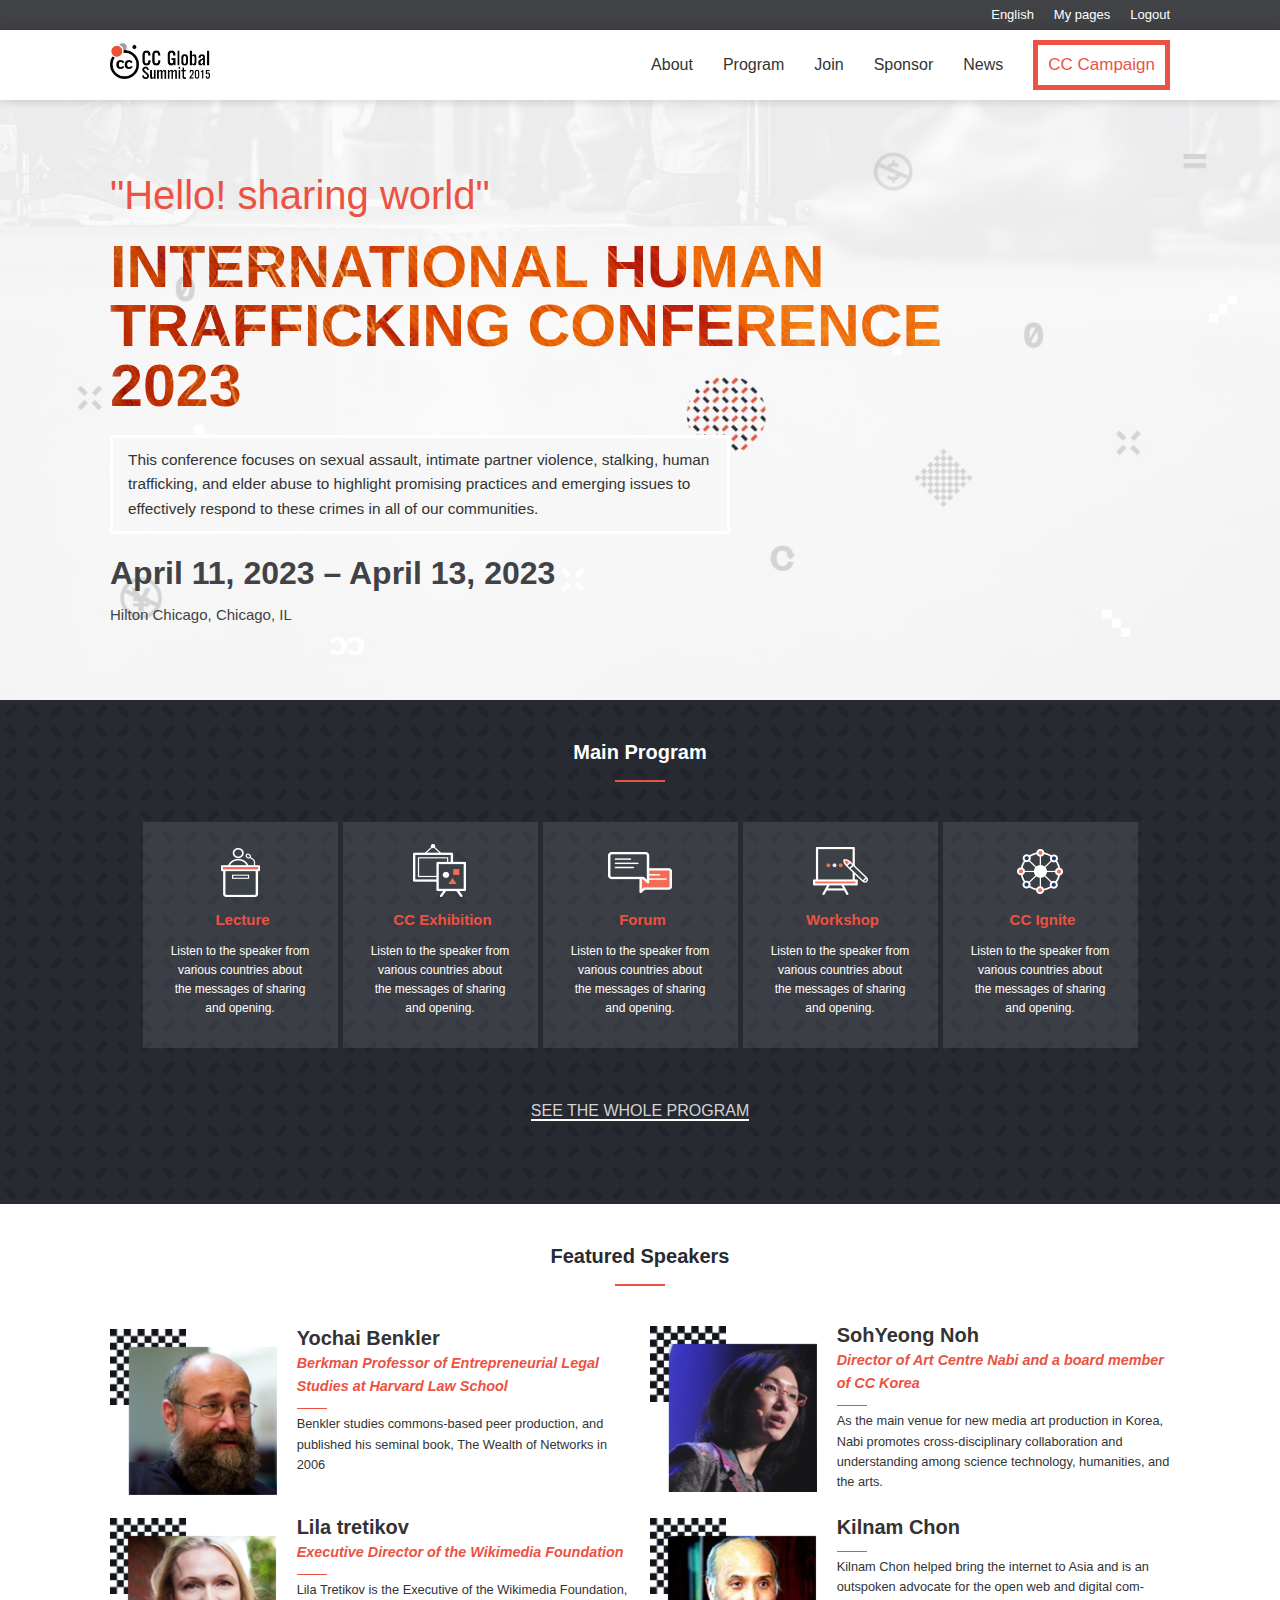
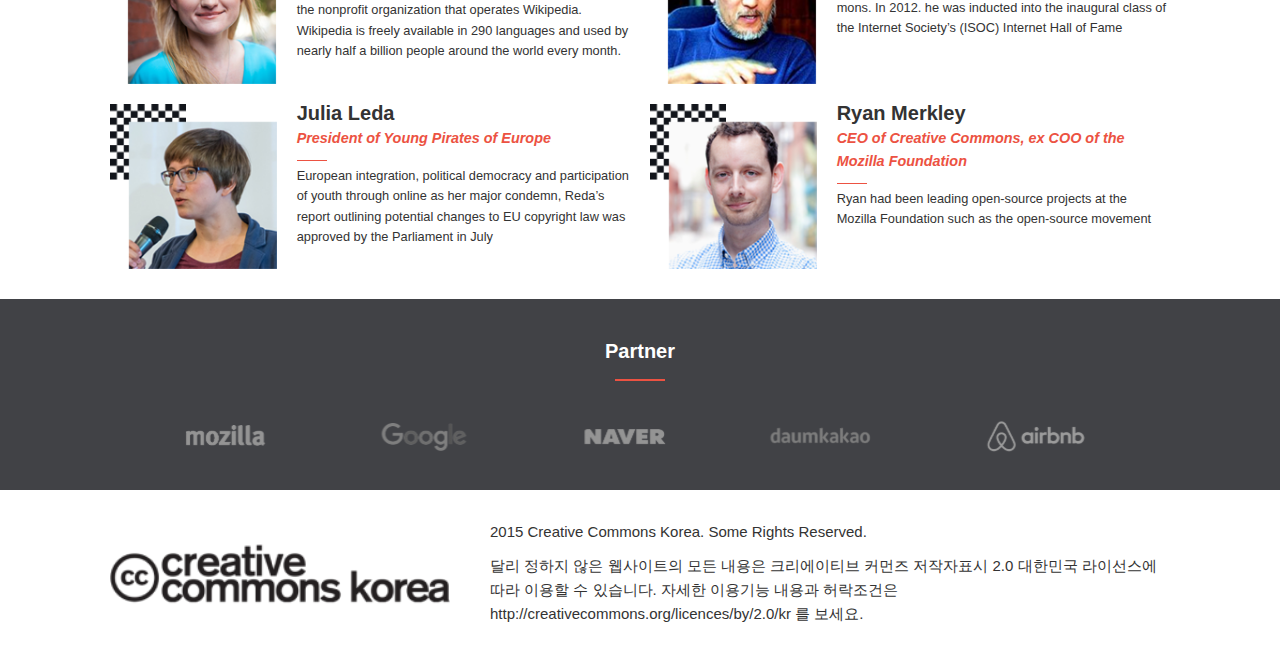
<file: index.html>
<!DOCTYPE html>
<html lang="en">

<head>
  <meta charset="UTF-8">
  <meta http-equiv="X-UA-Compatible" content="IE=edge">
  <meta name="viewport" content="width=device-width, initial-scale=1.0">
  <link rel="shortcut icon" href="assets/images/favicon.ico">
  <link rel="stylesheet" href="https://cdnjs.cloudflare.com/ajax/libs/font-awesome/5.15.1/css/all.min.css"
    integrity="sha512-+4zCK9k+qNFUR5X+cKL9EIR+ZOhtIloNl9GIKS57V1MyNsYpYcUrUeQc9vNfzsWfV28IaLL3i96P9sdNyeRssA=="
    crossorigin="anonymous" />
  <link rel="stylesheet" href="assets/css/utilities.css">
  <link rel="stylesheet" href="assets/css/style.css">
  <title>Home | Creative Commons Global Summit 2015</title>
</head>

<body>
  <header>
    <!-- navbar-top -->
    <section class="navbar-top">
      <div class="container flex">
        <a href="#"><i class="fab fa-facebook-f"></i></a>
        <a href="#"><i class="fab fa-twitter"></i></a>
        <a href="#">English</a>
        <a href="#">My pages</a>
        <a href="#">Logout</a>
      </div>
    </section>
    <!-- navbar -->
    <nav class="navbar">
      <div class="container">
        <div class="logo">
          <a href="index.html">
            <img src="assets/images/logo.svg" alt="logo">
          </a>
        </div>
        <ul class="navbar-link flex">
          <li><a href="about.html">About</a></li>
          <li><a href="#">Program</a></li>
          <li><a href="#">Join</a></li>
          <li><a href="#">Sponsor</a></li>
          <li><a href="#">News</a></li>
          <button class="btn btn-outline">CC Campaign</button>
        </ul>
        <i class="open fa fa-bars"></i>
        <ul class="navbar-mobile">
          <i class="close fas fa-times"></i>
          <li><a href="index.html">Home</a></li>
          <li><a href="about.html">About</a></li>
          <li><a href="#">Program</a></li>
          <li><a href="#">Join</a></li>
          <li><a href="#">Sponsor</a></li>
          <li><a href="#">News</a></li>
          <button class="btn btn-outline">CC Campaign</button>
        </ul>
      </div>
    </nav>

    <!-- showcase -->
    <section class="showcase">
      <div class="container">
        <div class="showcase-text">
          <h3>"Hello! sharing world"</h3>
          <h1 class="title">International Human <br> Trafficking Conference <br> 2023</h1>
          <div class="showcase-card ">
            <p>This conference focuses on sexual assault, intimate partner violence, stalking, human trafficking, and elder abuse to highlight promising practices and emerging issues to effectively respond to these crimes in all of our communities.</p>
          </div>
          <h2>April 11, 2023 – April 13, 2023</h2>
          <p class="showcase-p">Hilton Chicago, Chicago, IL</p>
        </div>
      </div>
    </section>
  </header>
  <main class="main">
    <section class="program">
      <h2 class="title-main white">Main Program</h2>
      <div class="container">
        <div class="program-card flex">
          <div class="program-img">
            <img src="assets/images/program_icon_01.png" alt="program-icon Lecture">
          </div>
          <h3 class="primary">Lecture</h3>
          <p class="white">Listen to the speaker from various countries about the messages of sharing and opening.</p>
        </div>
        <div class="program-card flex">
          <div class="program-img">
            <img src="assets/images/program_icon_02.png" alt="program-icon Lecture">
          </div>
          <h3 class="primary">CC Exhibition</h3>
          <p class="white">Listen to the speaker from various countries about the messages of sharing and opening.</p>
        </div>
        <div class="program-card flex">
          <div class="program-img">
            <img src="assets/images/program_icon_03.png" alt="program-icon Lecture">
          </div>
          <h3 class="primary">Forum</h3>
          <p class="white">Listen to the speaker from various countries about the messages of sharing and opening.</p>
        </div>
        <div class="program-card flex">
          <div class="program-img">
            <img src="assets/images/program_icon_04.png" alt="program-icon Lecture">
          </div>
          <h3 class="primary">Workshop</h3>
          <p class="white">Listen to the speaker from various countries about the messages of sharing and opening.</p>
        </div>
        <div class="program-card flex">
          <div class="program-img">
            <img src="assets/images/program_icon_05.png" alt="program-icon Lecture">
          </div>
          <h3 class="primary">CC Ignite</h3>
          <p class="white">Listen to the speaker from various countries about the messages of sharing and opening.</p>
        </div>
      </div>
      <div class="mobile-cc">
        <a href="#">Join CC Global Summit 2015</a>
      </div>
      <div class="program-dl">
        <a href="#">SEE THE WHOLE PROGRAM</a>
      </div>
    </section>

    <section class="speaker">
      <h2 class="title-main dark">Featured Speakers</h2>
      <div id="speakers" class="container grid">
        
      </div>
      <div id="speaki" class="container grid">

      </div>
      <div id="speak" class="container grid">

      </div>
    </section>

    <section class="partner none">
      <h2 class="title-main white">Partner</h2>
      <div class="container">
        <div class="card-img">
          <img src="assets/images/mozilla.svg" alt="mozilla">
        </div>
        <div class="card-img">
          <img src="assets/images/google.svg" alt="google">
        </div>
        <div class="card-img">
          <img src="assets/images/naver.svg" alt="naver">
        </div>
        <div class="card-img">
          <img src="assets/images/daumkakao.svg" alt="daumkakao">
        </div>
        <div class="card-img">
          <img src="assets/images/airbnb.svg" alt="airbnb">
        </div>
    </section>
  </main>

  <!-- Footer -->
  <footer class="footer none">
    <div class="container grid">
      <img src="assets/images/cck-logo1.png" alt="creative common korea">
      <div class="div">
        <p>2015 Creative Commons Korea. Some Rights Reserved.</p>
      <p>달리 정하지 않은 웹사이트의 모든 내용은 크리에이티브 커먼즈 저작자표시 2.0 대한민국 라이선스에 따라 이용할 수 있습니다. 자세한 이용기능 내용과 허락조건은 http://creativecommons.org/licences/by/2.0/kr 를 보세요.</p>
      </div>
    </div>
  </footer>

  <script src="assets/js/script.js"></script>
  <script src="assets/js/display_speakers.js"></script>
</body>

</html>
</file>
<file: assets/css/utilities.css>
.container {
  max-width: 1100px;
  margin: 0 auto;
  overflow: auto;
  padding: 0 20px;
}

.card {
  background-color: #fff;
  border-radius: 24px;
  box-shadow: 0 3px 10px rgba(0, 0, 0, 0.2);
  padding: 20px;
  margin: 10px;
}

.btn {
  display: inline-block;
  padding: 10px 10px;
  cursor: pointer;
  background: var(--primary-color);
  color: #fff;
  border: none;
}

.btn:hover {
  transform: scale(0.9);
}

.btn-hover:hover {
  background: #6070ff;
  color: #fff;
}

.btn-hover-2:hover {
  border: 1px solid #fff;
  background: #6070ff;
  color: #fff;
}

.btn-pressed:active {
  background: #2230d2;
  color: #fff;
}

.btn-outline {
  background-color: transparent;
  border: 5px solid var(--primary-color);
  color: var(--primary-color);
  font-weight: 500;
  font-size: 17px;
}

.btn-disable:disabled {
  border: 1px solid#5E6C84;
  background: transparent;
  color: #5e6c84;
}

.btn-default {
  background-color: #fff;
  color: var(--primary-color);
  font-weight: 500;
  font-size: 17px;
}

/* text */
.title-main {
  font-size: 20px;
  font-weight: 600;
  text-align: center;
  padding-bottom: 30px;
}

.title-main::after {
  content: "";
  display: flex;
  padding: 8px 0;
  margin: 0 auto;
  border-bottom: 2px solid var(--primary-color);
  width: 50px;
}

.flex {
  display: flex;
  justify-content: center;
  align-items: center;
  height: 100%;
}

.grid {
  display: grid;
  grid-template-columns: repeat(2, 1fr);
  gap: 20px;
  justify-content: center;
  align-items: center;
  height: 100%;
  overflow: hidden;
}

/* color */
.primary {
  color: var(--primary-color);
}

.white {
  color: #fff;
}

.dark {
  color: var(--dark-color);
}

.gray {
  color: var(--gray-color);
}
</file>
<file: assets/css/style.css>
:root {
  --primary-color: #ec5242;
  --dark-color: #272a31;
  --light-color: #d3d3d3;
  --lighter-color: #f7f7f7;
  --gray-color: #414246;
}

* {
  box-sizing: border-box;
  padding: 0;
  margin: 0;
}

body {
  font-family: "Lato", sans-serif;
  color: #333;
  line-height: 1.6;
  background: #fff;
}

ul {
  list-style-type: none;
}

a {
  text-decoration: none;
  color: #333;
}

h1,
h2 {
  font-weight: 300;
  line-height: 1.2;
  margin: 10px 0;
}

p {
  margin: 10px 0;
}

img {
  width: 100%;
}

.navbar-top {
  display: none;
}

.logo {
  display: none;
}

.navbar {
  height: 50px;
  position: fixed;
  z-index: 1;
  width: 100%;
}

.navbar .container {
  display: flex;
  align-items: center;
  height: 100%;
  justify-content: start;
}

.navbar .navbar-link {
  display: none;
}

.navbar .open {
  font-size: 30px;
  opacity: 1;
}

.navbar .close {
  font-size: 30px;
  color: var(--light-color);
  align-self: end;
}

.navbar .navbar-mobile {
  display: none;
  flex-direction: column;
  position: fixed;
  gap: 30px;
  top: 0;
  left: 0;
  bottom: 0;
  right: 0;
  background: var(--gray-color);
  z-index: 20;
  width: 80%;
  padding: 40px;
  transition: 0.5s;
}

.navbar .navbar-mobile a {
  color: var(--light-color);
  font-size: 20px;
}

/* showcase */
.showcase {
  background: url("../images/mobile-home-bg.png");
  background-repeat: no-repeat;
  background-position: center 0;
  background-size: cover;
  height: 550px;
}

.showcase .container {
  display: flex;
  justify-content: start;
  align-items: center;
  height: 100%;
}

.showcase .showcase-text h3 {
  font-size: 20px;
  font-weight: 400;
  color: var(--primary-color);
  margin: 0;
}

.showcase .title {
  text-transform: uppercase;
  color: transparent;
  font-size: 1.7rem;
  font-weight: 900;
  line-height: 1;
  background-clip: text;
  -webkit-background-clip: text;
  background-image: url("../images/orangebg.jpg");
}

.showcase .showcase-card {
  border: 3px solid #fff;
  background: var(--lighter-color);
  color: var(--grey-color);
  font-weight: 400;
  padding: 0 15px;
  font-size: 14px;
  margin: 20px 0;
  max-width: 620px;
}

.showcase h2 {
  font-size: 23px;
  font-weight: 900;
  color: var(--gray-color);
}

.showcase .showcase-p {
  font-size: 15px;
  font-weight: 500;
  color: var(--gray-color);
}

/* About showcase */
.abt-showcase {
  background: url("../images/mobile-home-bg.png");
  background-repeat: no-repeat;
  background-position: center 0;
  background-size: cover;
  height: 550px;
}

.abt-showcase .container {
  display: flex;
  justify-content: start;
  align-items: center;
  text-align: center;
  height: 100%;
}

.abt-showcase .abt-showcase-text h3 {
  font-size: 25px;
  font-weight: 400;
  color: var(--primary-color);
  margin: 0;
}

.abt-showcase .title {
  color: var(--primary-color);
  font-size: 1.5rem;
  font-weight: 900;
}

.abt-showcase .showcase-card {
  border: 3px solid var(--lighter-color);
  background: #fff;
  color: var(--grey-color);
  font-weight: 400;
  padding: 0 15px;
  font-size: 14px;
  margin: 20px 0;
  max-width: 620px;
  box-shadow: 0 0 10px 0 rgba(0, 0, 0, 0.2);
}

.abt-showcase .showcase-p {
  font-size: 13px;
  font-weight: 500;
  color: var(--gray-color);
  line-height: 2;
}

.abt-showcase .mobile-cc a {
  color: var(--gray-color);
  text-decoration: underline;
  text-align: center;
  margin: 30px 0;
  border-bottom: 2px solid #fff;
}

/* about creative */
.creative {
  padding: 40px 0;
  text-align: center;
  border-bottom: 3px solid var(--lighter-color);
}

.creative .title-main {
  padding: 0 70px;
}

.creative p {
  margin: 30px 0;
  color: var(--gray-color);
  font-weight: 500;
}

.creative .img {
  padding: 20px 60px;
  border: 3px solid var(--lighter-color);
}

/* about ccpasr */
.pastcc {
  padding: 40px 0;
  text-align: center;
  border-bottom: 3px solid var(--lighter-color);
}

.pastcc .title-main {
  padding: 0 70px;
}

.pastcc .lead {
  margin: 30px 0;
  color: var(--gray-color);
  font-weight: 500;
}

.pastcc .flex {
  gap: 10px;
  flex-direction: column;
}

.pastcc .img-list {
  position: relative;
  margin: 0 auto;
}

.pastcc .img-list .content {
  display: flex;
  flex-direction: column;
  justify-content: center;
  align-items: center;
  height: 100%;
  position: absolute;
  bottom: 0;
  background: rgb(236, 82, 66);
  background: rgba(188, 79, 59, 0.8);
  color: #f1f1f1;
  width: 100%;
}

.pastcc .content h3 {
  font-size: 30px;
  font-weight: 700;
}

.footer p {
  font-weight: 700;
  font-size: 10px;
}

.pastcc .content p {
  font-weight: 700;
}

/* program */
.program {
  background-color: var(--dark-color);
  background-image: url("../images/pattern_bg.png");
  margin: 0;
  padding: 30px 0;
}

.program .container {
  display: flex;
  flex-direction: column;
  gap: 5px;
}

.program .program-card {
  flex-direction: row;
  justify-content: space-between;
  align-items: center;
  text-align: left;
  background: rgba(211, 211, 211, 0.12);
}

.program .program-card h3 {
  font-weight: 700;
  font-size: 15px;
  width: 190px;
  align-self: center;
  margin-left: 5px;
}

.program .program-card p {
  font-weight: 500;
  font-size: 12px;
  padding: 0;
}

.program .program-dl {
  display: none;
}

.program .mobile-cc {
  display: block;
  background: var(--primary-color);
  text-align: center;
  margin: auto;
  margin-top: 35px;
  padding: 20px;
  max-width: 80%;
}

.program .mobile-cc a {
  color: var(--light-color);
  text-align: center;
}

/* Speaker */
.speaker {
  padding: 30px 0;
}

.speaker .grid {
  grid-template-columns: 1fr;
  gap: 40px;
}

.speaker .speaker-card {
  display: grid;
  grid-template-columns: 2fr 4fr;
  gap: 20px;
}

.speaker .speaker-card h3 {
  font-weight: 700;
  font-size: 15px;
  line-height: 18px;
}

.speaker .speaker-card p:nth-child(2) {
  font-style: italic;
  font-weight: 700;
  font-size: 10px;
  margin: 0;
}

.speaker .speaker-card p:nth-child(2)::after {
  content: "";
  display: flex;
  padding: 5px 0;
  border-bottom: 1px solid var(--primary-color);
  width: 30px;
}

.speaker .speaker-card p:nth-child(3) {
  font-weight: 600;
  font-size: 10px;
  margin: 5px 0;
}

/* partner */
.partner {
  padding: 30px 0;
  background: var(--gray-color);
  transition: transform 0.2s ease-in;
}

.partner .container {
  display: flex;
  justify-content: space-evenly;
  align-items: center;
  flex-wrap: wrap;
  gap: 30px;
}

.partner .card h4 {
  font-size: 20px;
  margin-bottom: 10px;
}

.partner .card:hover {
  transform: translateY(-15px);
}

/* footer */
.footer {
  padding: 20px;
}

.show-more {
  display: inline-block;
  margin: 30px 0;
  padding: 10px 10px;
  cursor: pointer;
  border: 2px solid var(--light-color);
  background: var(--lighter-color);
  color: var(--dark-color);
  font-weight: 600;
  width: 100%;
}

.show-more i {
  color: var(--primary-color);
}

#speak {
  display: none;
}

.none {
  display: none;
}

@media (min-width: 768px) {
  /* navbar */
  .navbar .open {
    display: none;
  }

  .navbar-top {
    display: block;
    height: 30px;
    color: #fff;
    background: var(--gray-color);
  }

  .navbar-top .flex {
    justify-content: end;
    gap: 20px;
  }

  .navbar img {
    width: 100px;
  }

  .navbar-top a {
    color: #fff;
    font-size: 13px;
    font-weight: 400;
  }

  .navbar {
    display: block;
    height: 70px;
    position: relative;
    z-index: 1;
    width: 100%;
    box-shadow: 0 0 10px 0 rgba(0, 0, 0, 0.2);
  }

  .navbar .container {
    display: flex;
    align-items: center;
    height: 100%;
    justify-content: space-between;
  }

  .navbar .navbar-link {
    display: flex;
    gap: 30px;
  }

  .logo {
    display: block;
  }

  .navbar .flex {
    justify-content: start;
  }

  /* showcase */
  .showcase {
    background: url("../images/desktop-about-bg_img.jpg");
    background-repeat: no-repeat;
    background-position: center 0;
    background-size: cover;
    height: 600px;
  }

  .showcase .showcase-text h3 {
    font-size: 2.5rem;
    font-weight: 400;
  }

  .showcase .title {
    color: transparent;
    font-size: 3.7rem;
  }

  .showcase .showcase-card {
    border: 3px solid #fff;
    background: var(--lighter-color);
    color: var(--grey-color);
    font-weight: 500;
    padding: 0 15px;
    font-size: 0.96rem;
    margin: 20px 0;
  }

  .showcase h2 {
    font-size: 2rem;
    font-weight: 900;
    color: var(--gray-color);
  }

  .showcase .showcase-p {
    font-size: 15px;
    font-weight: 500;
    color: var(--gray-color);
  }

  /* program */
  .program .container {
    display: flex;
    flex-direction: row;
    flex-wrap: wrap;
    justify-content: center;
    align-items: ce;
    gap: 5px;
  }

  .program .program-card {
    display: flex;
    flex-direction: column;
    justify-content: center;
    align-items: center;
    text-align: center;
    padding: 20px 0;
    background: rgba(211, 211, 211, 0.12);
  }

  .program .program-card h3 {
    font-weight: 700;
    font-size: 15px;
    align-self: center;
    margin-left: 5px;
  }

  .footer p {
    font-weight: 500;
    font-size: 15px;
  }

  .creative p {
    margin: 30px 0;
    color: var(--gray-color);
    font-weight: 500;
  }

  .program .program-card p {
    font-weight: 500;
    font-size: 12px;
    padding: 0;
    width: 140px;
  }

  .program .program-dl {
    display: block;
    color: var(--light-color);
    text-align: center;
    margin: 50px 0;
  }

  .program .program-dl a {
    color: var(--light-color);
    text-align: center;
    margin: 30px 0;
    border-bottom: 2px solid #fff;
  }

  .program .mobile-cc {
    display: none;
  }

  /* Speaker */
  .speaker .grid {
    grid-template-columns: repeat(2, 1fr);
    gap: 20px;
  }

  .speaker .speaker-card h3 {
    font-size: 20px;
  }

  .pastcc .content p {
    font-weight: 700;
  }

  .speaker .speaker-card p:nth-child(2) {
    font-style: italic;
    font-weight: 700;
    font-size: 0.9rem;
    margin: 5px 0;
  }

  .speaker .speaker-card p:nth-child(3) {
    font-weight: 500;
    font-size: 0.8rem;
    margin: 5px 0;
  }

  .footer .grid {
    grid-template-columns: 1fr 2fr;
    gap: 40px;
  }

  /* About */
  .abt-partner {
    display: none;
  }

  /* about ccpasr */
  .pastcc {
    padding: 40px 0;
    text-align: center;
    border-bottom: 3px solid var(--lighter-color);
  }

  .pastcc .title-main {
    padding: 0 70px;
  }

  .pastcc .lead {
    margin: 30px 0;
    font-size: 20px;
    color: var(--gray-color);
    font-weight: 500;
  }

  .pastcc .flex {
    gap: 10px;
    flex-direction: row;
  }

  .pastcc .img-list {
    position: relative;
    margin: 0 auto;
  }

  .pastcc .img-list .content {
    display: flex;
    flex-direction: column;
    justify-content: center;
    align-items: center;
    height: 100%;
    position: absolute;
    bottom: 0;
    background: rgb(236, 82, 66);
    background: rgba(188, 79, 59, 0.8);
    color: #f1f1f1;
    width: 100%;
  }

  .pastcc .content h3 {
    font-size: 30px;
    font-weight: 700;
  }

  /* footer */
  .abt-footer {
    padding: 50px 20px;
    background: var(--gray-color);
    color: var(--lighter-color);
  }

  .abt-footer .grid {
    grid-template-columns: 1fr 2fr;
    justify-content: space-around;
    gap: 40px;
  }

  .abt-footer img {
    filter: invert(100%) saturate(0%);
  }

  /* About showcase */
  .abt-showcase {
    background: url("../images/desktop-about-bg_img.jpg");
    background-repeat: no-repeat;
    background-position: center 0;
    background-size: cover;
    height: 550px;
  }

  .abt-showcase .container {
    justify-content: center;
  }

  .abt-showcase .abt-showcase-text h3 {
    font-size: 25px;
    font-weight: 400;
    color: var(--primary-color);
    margin: 0;
  }

  .abt-showcase .title {
    color: var(--primary-color);
    font-size: 2.5rem;
    font-weight: 900;
  }

  .abt-showcase .title::after {
    content: "";
    display: flex;
    padding: 8px 0;
    margin: 0 auto;
    border-bottom: 2px solid var(--primary-color);
    width: 50px;
  }

  .abt-showcase .showcase-card {
    border: 3px solid var(--lighter-color);
    margin: 40px 0;
  }

  /* about creative */
  .creative {
    padding: 40px 0;
    text-align: center;
    border-bottom: 3px solid var(--lighter-color);
  }

  .creative .title-main {
    padding: 0 70px;
  }

  .creative .img {
    margin: 0 auto;
    width: 400px;
    padding: 50px 60px;
    border: 3px solid var(--lighter-color);
  }

  .show-more {
    display: none;
  }

  #speakers {
    display: none;
  }

  #speak {
    display: grid;
  }

  .none {
    display: block;
  }
}
</file>
